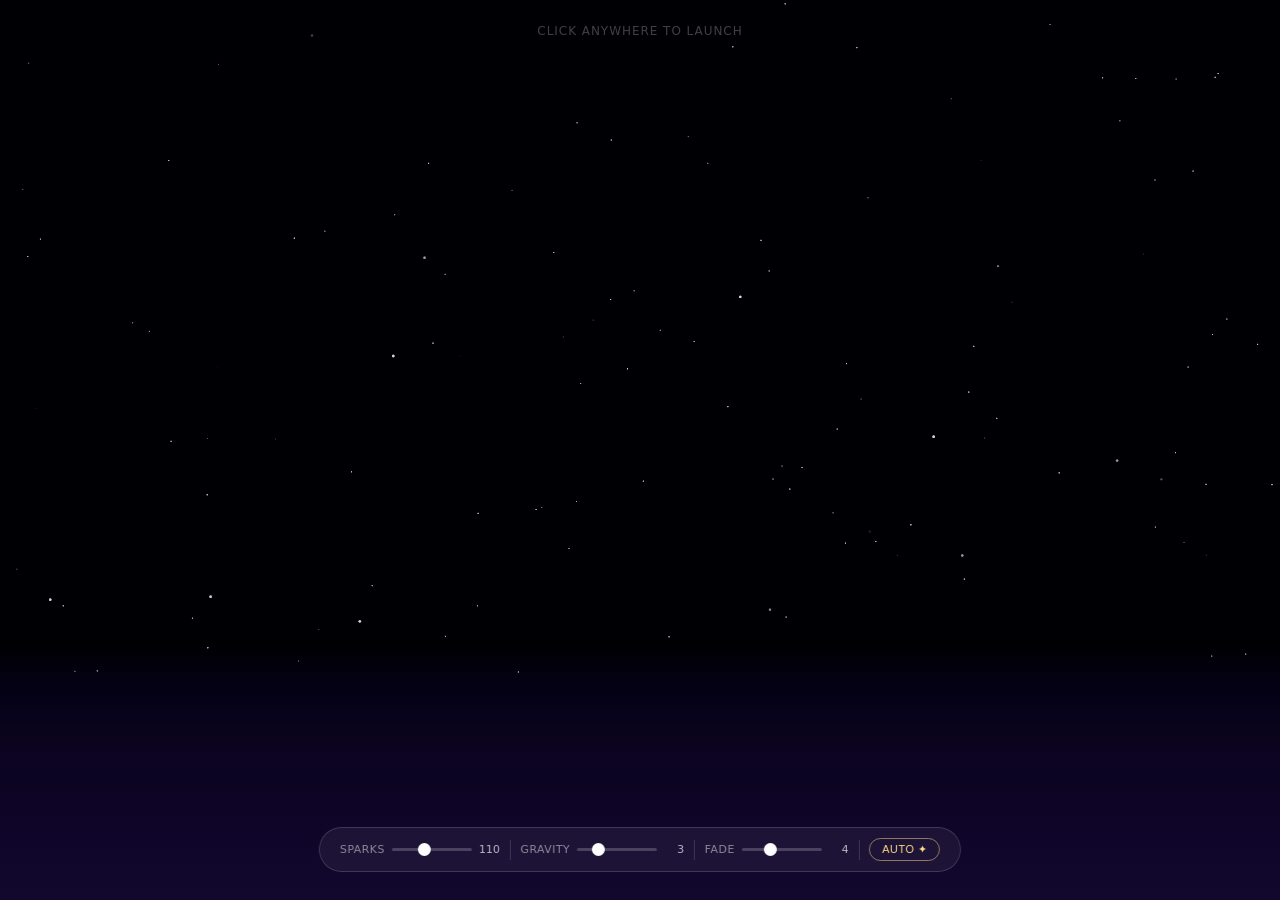
<file: Fireworks Animation/index.html>
<!DOCTYPE html>
<html lang="en">
<head>
<meta charset="UTF-8">
<meta name="viewport" content="width=device-width, initial-scale=1.0">
<title>Fireworks</title>
<link rel="stylesheet" href="style.css">
</head>
<body>

<canvas id="c"></canvas>
<div id="hint">CLICK ANYWHERE TO LAUNCH</div>

<div id="ui">
  <div class="ctrl">
    <label>Sparks</label>
    <input type="range" id="r-sparks" min="40" max="220" value="110" step="10">
    <span id="v-sparks">110</span>
  </div>
  <div class="sep"></div>
  <div class="ctrl">
    <label>Gravity</label>
    <input type="range" id="r-grav" min="1" max="10" value="3" step="1">
    <span id="v-grav">3</span>
  </div>
  <div class="sep"></div>
  <div class="ctrl">
    <label>Fade</label>
    <input type="range" id="r-fade" min="1" max="10" value="4" step="1">
    <span id="v-fade">4</span>
  </div>
  <div class="sep"></div>
  <button id="btn-auto" class="active">Auto ✦</button>
</div>

<script src="script.js"></script>
</body>
</html>
</file>
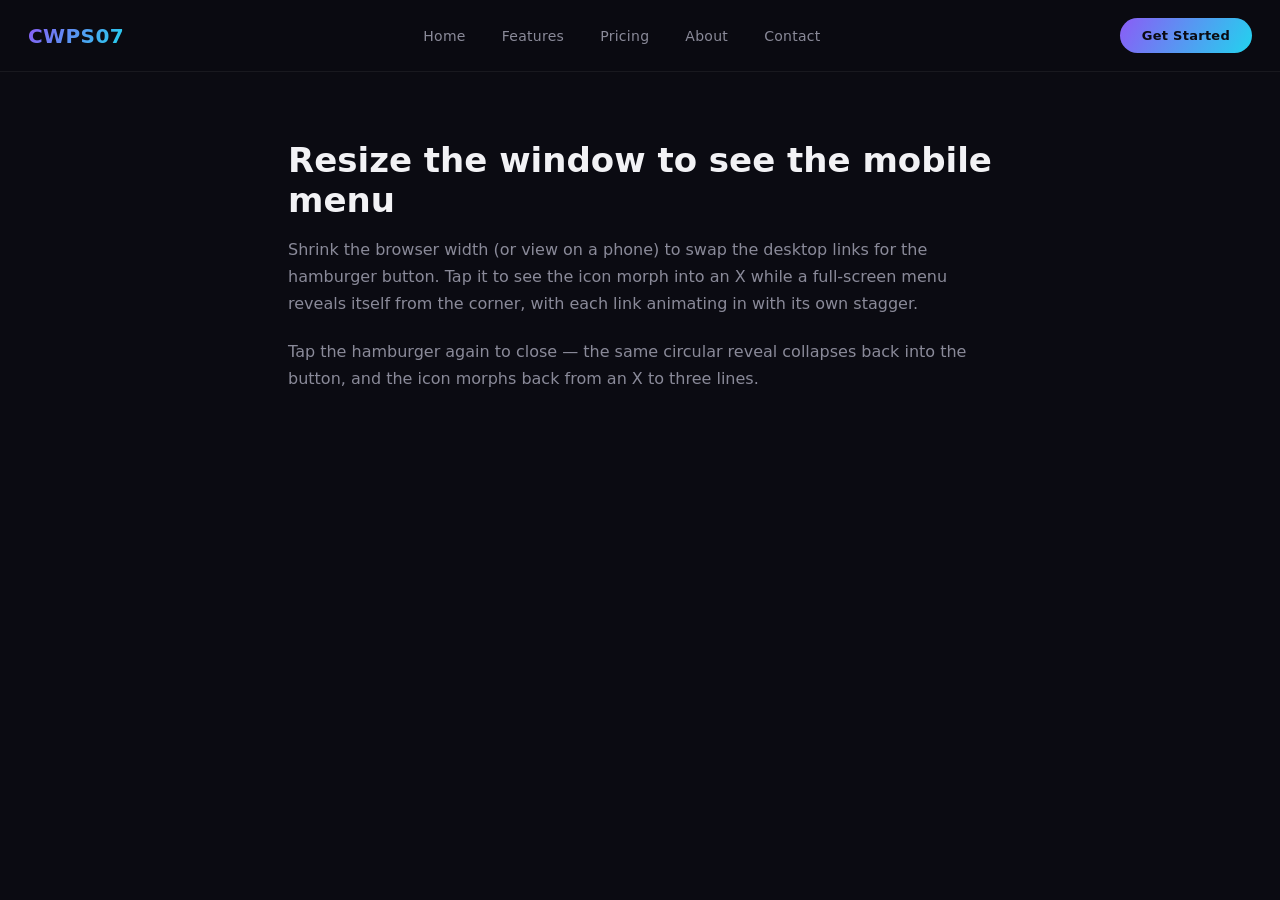
<file: Hamburger Menu/index.html>
<!DOCTYPE html>
<html lang="en">
<head>
<meta charset="UTF-8">
<meta name="viewport" content="width=device-width, initial-scale=1">
<title>Animated Navbar</title>
<link rel="stylesheet" href="style.css">
</head>
<body>

<nav class="navbar">
  <div class="logo">CWPS07</div>

  <ul class="nav-links">
    <li><a href="#">Home</a></li>
    <li><a href="#">Features</a></li>
    <li><a href="#">Pricing</a></li>
    <li><a href="#">About</a></li>
    <li><a href="#">Contact</a></li>
  </ul>

  <a href="#" class="cta">Get Started</a>

  <button class="hamburger" id="hamburger" aria-label="Toggle menu">
    <span></span><span></span><span></span>
  </button>
</nav>

<div class="mobile-menu" id="mobileMenu">
  <a href="#"><span>01</span>Home</a>
  <a href="#"><span>02</span>Features</a>
  <a href="#"><span>03</span>Pricing</a>
  <a href="#"><span>04</span>About</a>
  <a href="#"><span>05</span>Contact</a>
</div>

<div class="page">
  <h1>Resize the window to see the mobile menu</h1>
  <p>Shrink the browser width (or view on a phone) to swap the desktop links for the hamburger button. Tap it to see the icon morph into an X while a full-screen menu reveals itself from the corner, with each link animating in with its own stagger.</p>
  <p>Tap the hamburger again to close — the same circular reveal collapses back into the button, and the icon morphs back from an X to three lines.</p>
</div>

<script src="script.js"></script>

</body>
</html>
</file>
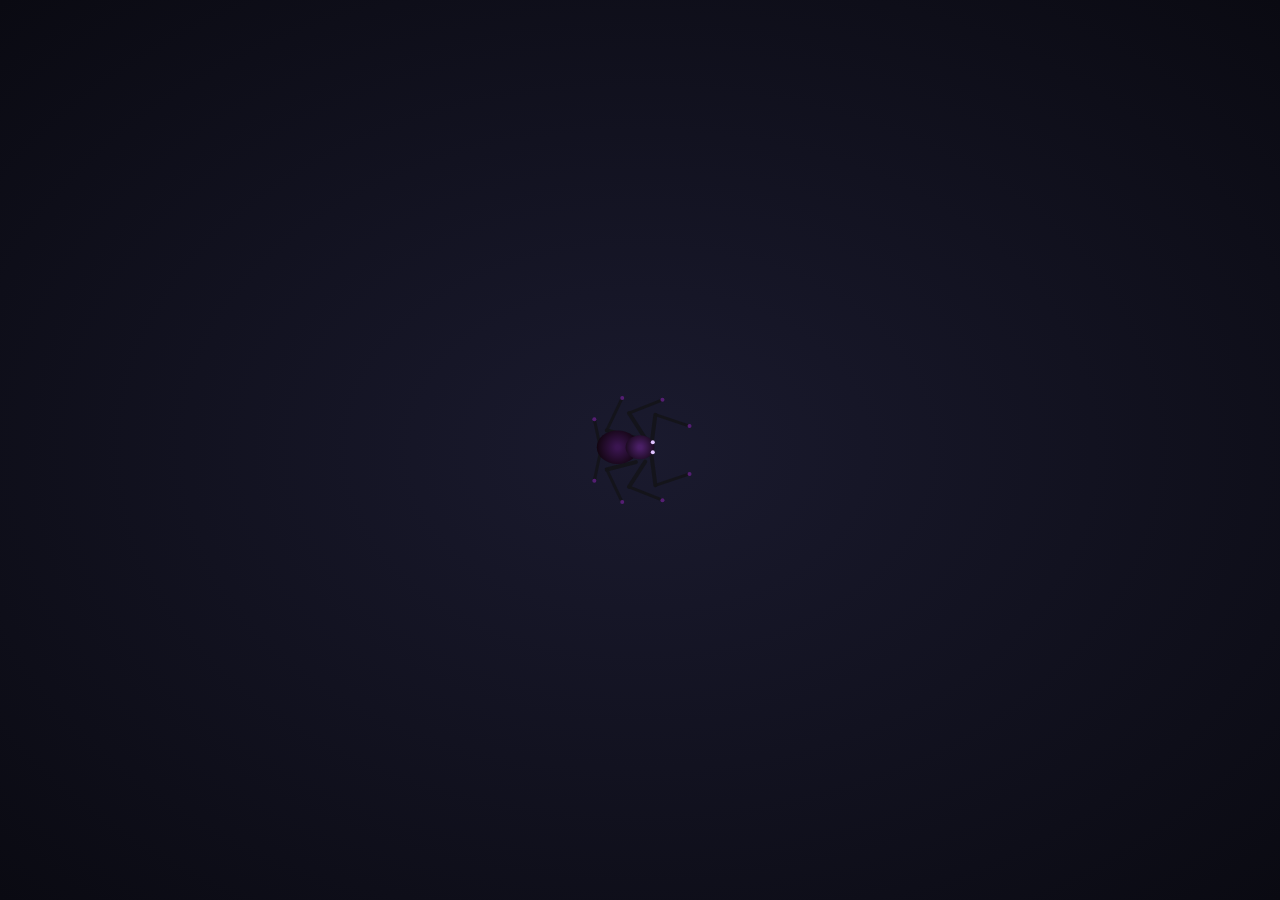
<file: Spider Cursor Animation/index.html>
<!DOCTYPE html>
<html lang="en">
<head>
<meta charset="UTF-8" />
<title>Spider Cursor</title>
<style>
  html, body {
    margin: 0;
    padding: 0;
    width: 100%;
    height: 100%;
    overflow: hidden;
    background: radial-gradient(ellipse at center, #1a1a2e 0%, #0a0a12 100%);
    cursor: none;
  }
  canvas {
    display: block;
  }
</style>
</head>
<body>
<canvas id="c"></canvas>

<script src="script.js"></script>
</body>
</html>
</file>
<file: Fireworks Animation/style.css>
* { margin: 0; padding: 0; box-sizing: border-box; }

  body {
    background: #03010d;
    overflow: hidden;
    height: 100vh;
    width: 100vw;
    font-family: 'Segoe UI', system-ui, sans-serif;
    user-select: none;
  }

  canvas {
    display: block;
    cursor: crosshair;
  }

  #ui {
    position: fixed;
    bottom: 28px;
    left: 50%;
    transform: translateX(-50%);
    display: flex;
    align-items: center;
    gap: 10px;
    background: rgba(255,255,255,0.06);
    border: 0.5px solid rgba(255,255,255,0.15);
    border-radius: 40px;
    padding: 10px 20px;
    backdrop-filter: blur(12px);
    -webkit-backdrop-filter: blur(12px);
  }

  .ctrl {
    display: flex;
    align-items: center;
    gap: 7px;
  }

  .ctrl label {
    font-size: 11px;
    color: rgba(255,255,255,0.5);
    letter-spacing: 0.04em;
    text-transform: uppercase;
    white-space: nowrap;
  }

  .ctrl input[type=range] {
    -webkit-appearance: none;
    appearance: none;
    width: 80px;
    height: 3px;
    background: rgba(255,255,255,0.2);
    border-radius: 2px;
    outline: none;
  }

  .ctrl input[type=range]::-webkit-slider-thumb {
    -webkit-appearance: none;
    width: 13px;
    height: 13px;
    border-radius: 50%;
    background: #fff;
    cursor: pointer;
  }

  .ctrl span {
    font-size: 11px;
    color: rgba(255,255,255,0.7);
    min-width: 20px;
    text-align: right;
  }

  .sep {
    width: 0.5px;
    height: 20px;
    background: rgba(255,255,255,0.15);
  }

  #btn-auto {
    font-size: 11px;
    color: rgba(255,255,255,0.6);
    background: none;
    border: 0.5px solid rgba(255,255,255,0.2);
    border-radius: 20px;
    padding: 4px 12px;
    cursor: pointer;
    letter-spacing: 0.04em;
    text-transform: uppercase;
    transition: color 0.2s, border-color 0.2s;
    white-space: nowrap;
  }

  #btn-auto:hover { color: #fff; border-color: rgba(255,255,255,0.5); }
  #btn-auto.active { color: #ffdd88; border-color: rgba(255,221,136,0.5); }

  #hint {
    position: fixed;
    top: 24px;
    left: 50%;
    transform: translateX(-50%);
    font-size: 12px;
    color: rgba(255,255,255,0.25);
    letter-spacing: 0.08em;
    pointer-events: none;
    transition: opacity 1s;
  }
</file>
<file: Hamburger Menu/style.css>
:root {
      --bg: #0b0b12;
      --surface: #12121b;
      --text: #f2f2f5;
      --muted: #8a8a99;
      --accent: #8b5cf6;
      --accent2: #22d3ee;
  }

  * {
      margin: 0;
      padding: 0;
      box-sizing: border-box;
  }

  body {
      width: 100%;
      height: 100%;
      background: var(--bg);
      color: var(--text);
      font-family: 'Segoe UI',system-ui, sans-serif;
      overflow-x: hidden;
  }

  .navbar {
      position: fixed;
      top: 0;
      left: 0;
      right: 0;
      height: 72px;
      display: flex;
      align-items: center;
      justify-content: space-between;
      padding: 0 28px;
      background: rgba(11, 11, 18, 0.75);
      backdrop-filter: blur(14px);
      border-bottom: 1px solid rgba(255, 255, 255, 0.06);
      z-index: 100;
  }

  .logo {
      font-weight: 800;
      font-size: 20px;
      letter-spacing: 0.02em;
      background: linear-gradient(120deg, var(--accent), var(--accent2));
      -webkit-background-clip: text;
      background-clip: text;
      color: transparent;
      z-index: 101;
  }

  .nav-links {
      display: flex;
      gap: 36px;
      list-style: none;
  }

  .nav-links a {
      color: var(--muted);
      text-decoration: none;
      font-size: 14px;
      font-weight: 500;
      letter-spacing: 0.02em;
      position: relative;
      padding: 6px 0;
      transition: color 0.25s ease;
  }

  .nav-links a::after {
      content: "";
      position: absolute;
      left: 0;
      bottom: 0;
      width: 0%;
      height: 2px;
      background: linear-gradient(120deg, var(--accent), var(--accent2));
      transition: width 0.3s ease;
  }

  .nav-links a:hover {
      color: var(--text);
  }

  .nav-links a:hover::after {
      width: 100%;
  }

  .cta {
      padding: 10px 22px;
      border-radius: 999px;
      background: linear-gradient(120deg, var(--accent), var(--accent2));
      color: #0b0b12;
      font-weight: 700;
      font-size: 13px;
      text-decoration: none;
      letter-spacing: 0.02em;
  }

  .hamburger {
      display: none;
      position: relative;
      width: 40px;
      height: 40px;
      background: none;
      border: none;
      cursor: pointer;
      z-index: 101;
  }

  .hamburger span {
      position: absolute;
      left: 8px;
      width: 24px;
      height: 2.5px;
      border-radius: 2px;
      background: var(--text);
      transition: transform 0.4s cubic-bezier(.65, 0, .35, 1),
          opacity 0.3s ease,
          top 0.4s cubic-bezier(.65, 0, .35, 1),
          background 0.3s ease;
  }

  .hamburger span:nth-child(1) {
      top: 13px;
  }

  .hamburger span:nth-child(2) {
      top: 19px;
  }

  .hamburger span:nth-child(3) {
      top: 25px;
  }

  .hamburger.active span:nth-child(1) {
      top: 19px;
      transform: rotate(45deg);
  }

  .hamburger.active span:nth-child(2) {
      opacity: 0;
      transform: translateX(-8px);
  }

  .hamburger.active span:nth-child(3) {
      top: 19px;
      transform: rotate(-45deg);
  }

  .mobile-menu {
      position: fixed;
      inset: 0;
      background: linear-gradient(160deg, #14141f, #0b0b12 70%);
      display: flex;
      flex-direction: column;
      align-items: center;
      justify-content: center;
      gap: 8px;
      z-index: 99;
      clip-path: circle(0px at calc(100% - 32px) 36px);
      transition: clip-path 0.6s cubic-bezier(.65, 0, .35, 1);
      pointer-events: none;
  }

  .mobile-menu.open {
      clip-path: circle(150% at calc(100% - 32px) 36px);
      pointer-events: auto;
  }

  .mobile-menu a {
      color: var(--text);
      text-decoration: none;
      font-size: 30px;
      font-weight: 700;
      letter-spacing: 0.01em;
      padding: 14px 0;
      opacity: 0;
      transform: translateY(24px);
      transition: opacity 0.5s ease, transform 0.5s ease;
  }

  .mobile-menu.open a {
      opacity: 1;
      transform: translateY(0);
  }

  .mobile-menu.open a:nth-child(1) {
      transition-delay: 0.15s;
  }

  .mobile-menu.open a:nth-child(2) {
      transition-delay: 0.22s;
  }

  .mobile-menu.open a:nth-child(3) {
      transition-delay: 0.29s;
  }

  .mobile-menu.open a:nth-child(4) {
      transition-delay: 0.36s;
  }

  .mobile-menu.open a:nth-child(5) {
      transition-delay: 0.43s;
  }

  .mobile-menu a span {
      background: linear-gradient(120deg, var(--accent), var(--accent2));
      -webkit-background-clip: text;
      background-clip: text;
      color: transparent;
      margin-right: 10px;
      font-size: 16px;
      vertical-align: middle;
  }

  @media (max-width: 820px) {

      .nav-links,
      .cta {
          display: none;
      }

      .hamburger {
          display: block;
      }
  }

  .page {
      padding: 140px 28px 80px;
      max-width: 760px;
      margin: 0 auto;
  }

  .page h1 {
      font-size: 34px;
      margin-bottom: 16px;
  }

  .page p {
      color: var(--muted);
      line-height: 1.7;
      margin-bottom: 20px;
  }
</file>
